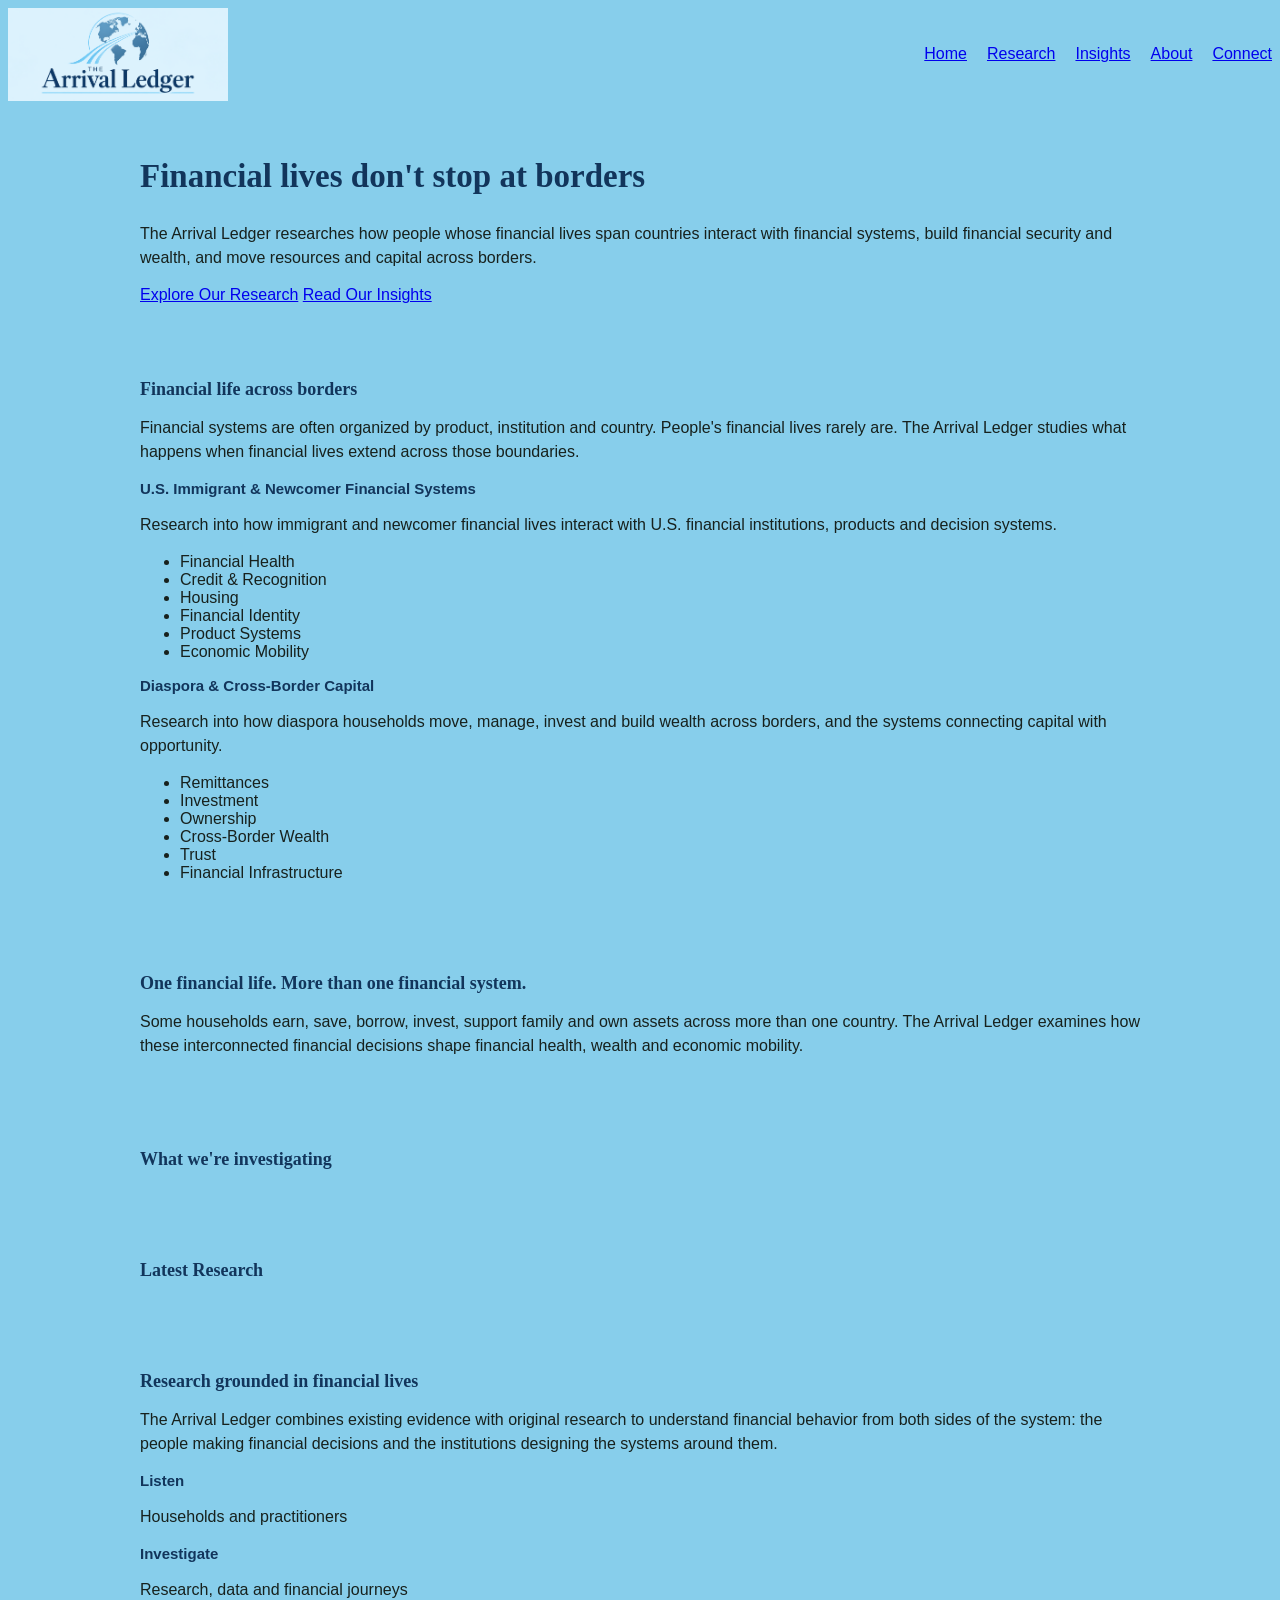
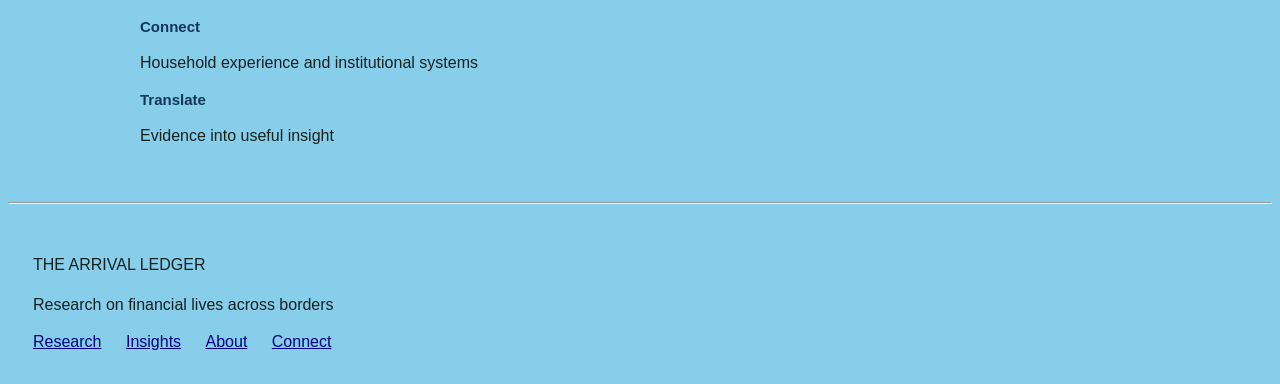
<file: index.html>
<!DOCTYPE html>
<html lang="en">
  <head>
    <title>The Arrival Ledger</title>
    <link rel="stylesheet" href="Style.css">
</head>  
<body>
    <header>
        <img src="Pictures/The Arrival Ledger Globe Logo.png" alt="The Arrival Ledger">
        <nav> 
            <a href="index.html">Home</a>
          <a href="research.html">Research</a>
          <a href="insights.html">Insights</a>
          <a href="about.html">About</a>
          <a href="connect.html">Connect</a>
        </nav>
    </header>
    <main> 
        <section>
           <h1>Financial lives don't stop at borders</h1> 
           <p>The Arrival Ledger researches how people whose financial lives span countries interact with financial systems, build financial security  and wealth, and move resources and capital across borders.</p>
           <a href="research.html">Explore Our Research</a>
           <a href="insights.html">Read Our Insights</a>
        </section>
        <section>
            <h2>Financial life across borders</h2>
            <p>Financial systems are often organized by product, institution and country. People's financial lives rarely are. The Arrival Ledger studies what happens when financial lives extend across those boundaries.</p>
            <h3>U.S. Immigrant & Newcomer Financial Systems</h3>
           <p>Research into how immigrant and newcomer financial lives interact with U.S. financial institutions, products and decision systems.</p>
           <ul>
            <li>Financial Health</li>
            <li>Credit & Recognition</li>
            <li>Housing</li>
            <li>Financial Identity</li>
            <li>Product Systems</li>
            <li>Economic Mobility</li>
           </ul>
           <h3>Diaspora & Cross-Border Capital</h3>
           <p>Research into how diaspora households move, manage, invest and build wealth across borders, and the systems connecting capital with opportunity.</p>
           <ul>
            <li>Remittances</li>
            <li>Investment</li>
            <li>Ownership</li>
            <li>Cross-Border Wealth</li>
            <li>Trust</li>
            <li>Financial Infrastructure</li>
           </ul>
        </section>
        <section>
            <h2>One financial life. More than one financial system.</h2>
            <p>Some households earn, save, borrow, invest, support family and own assets across more than one country. The Arrival Ledger examines how these interconnected financial decisions shape financial health, wealth and economic mobility.</p>
        </section>
        <section>
            <h2>What we're investigating</h2>
        </section>
        <section>
            <h2>Latest Research</h2>
        </section> 
        <section>
            <h2>Research grounded in financial lives</h2>
            <p>The Arrival Ledger combines existing evidence with original research to understand financial behavior from both sides of the system: the people making financial decisions and the institutions designing the systems around them.</p>
            <h3>Listen</h3>
            <p> Households and practitioners</p>
            <h3>Investigate</h3>
            <p>Research, data and financial journeys</p>
            <h3>Connect</h3>
            <p>Household experience and institutional systems</p>
            <h3>Translate</h3>
            <p>Evidence into useful insight</p>
        </section>
    </main>
    <hr>
    <footer>
        <p>THE ARRIVAL LEDGER</p>
        <p>Research on financial lives across borders</p>
        <a href="research.html">Research</a>
        <a href="insights.html">Insights</a>
        <a href="about.html">About</a>
        <a href="connect.html">Connect</a>
    </footer>
</body>

</html>
</file>
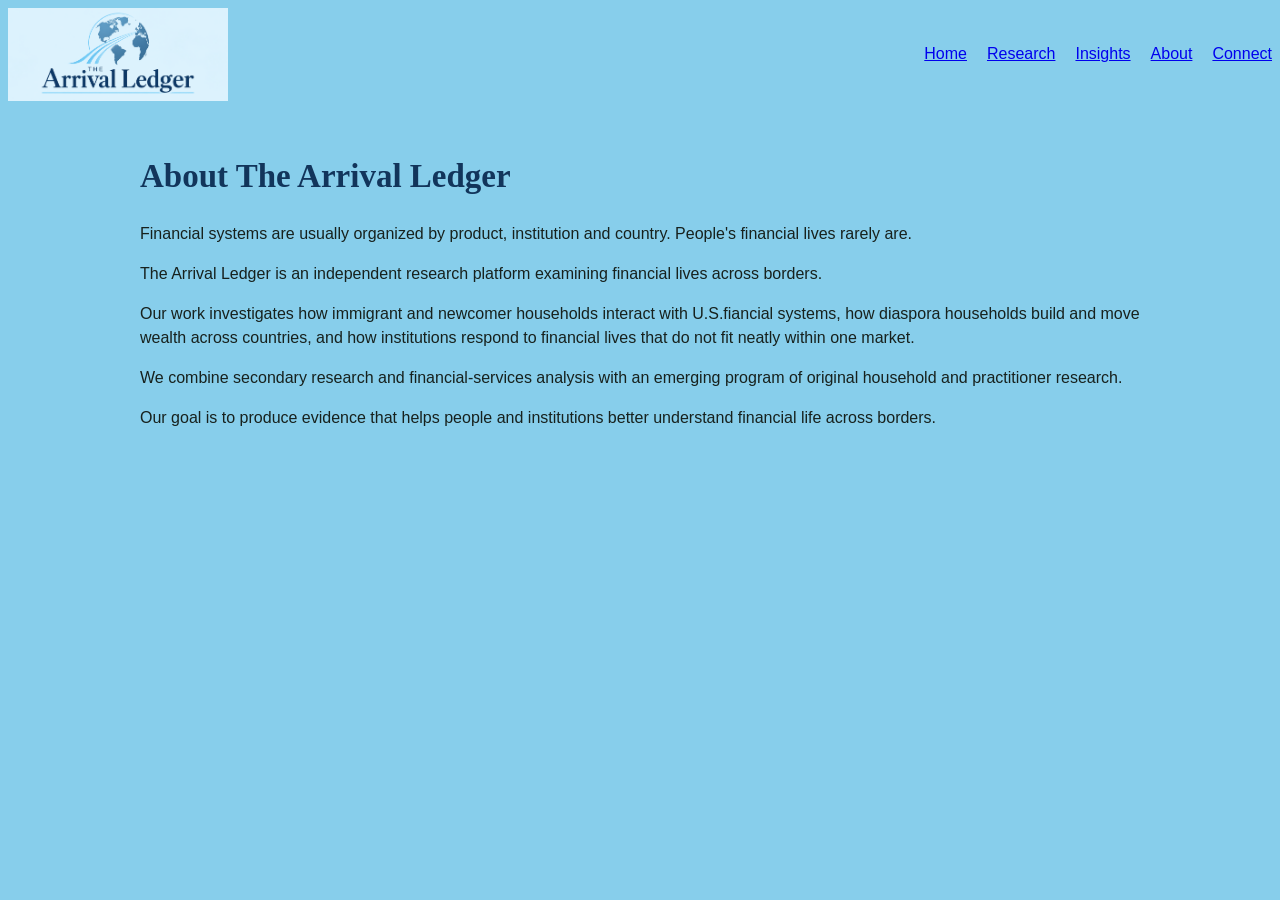
<file: about.html>
<!DOCTYPE html>
<html lang="en">
<head>
    <link rel="stylesheet" href="Style.css">
    <title>About | The Arrival Ledger</title>
</head>
<body>
    <header>
        <img src="Pictures/The Arrival Ledger Globe Logo.png" alt="The Arrival Ledger">
        <nav> 
            <a href="index.html">Home</a>
          <a href="research.html">Research</a>
          <a href="insights.html">Insights</a>
          <a href="about.html">About</a>
          <a href="connect.html">Connect</a>
        </nav>
    </header>
    <main>
        <section>
        <h1>About The Arrival Ledger</h1>
        <p>Financial systems are usually organized by product, institution and country. People's financial lives rarely are.</p>
        <p>The Arrival Ledger is an independent research platform examining financial lives across borders.</p>
        <p>Our work investigates how immigrant and newcomer households interact with U.S.fiancial systems, how diaspora households build and move wealth across countries, and how institutions respond to financial lives that do not fit neatly within one market.</p>
        <p>We combine secondary research and financial-services analysis with an emerging program of original household and practitioner research.</p>
        <p>Our goal is to produce evidence that helps people and institutions better understand financial life across borders.</p>
    </section>
    </main>
</body>
</html>
</file>
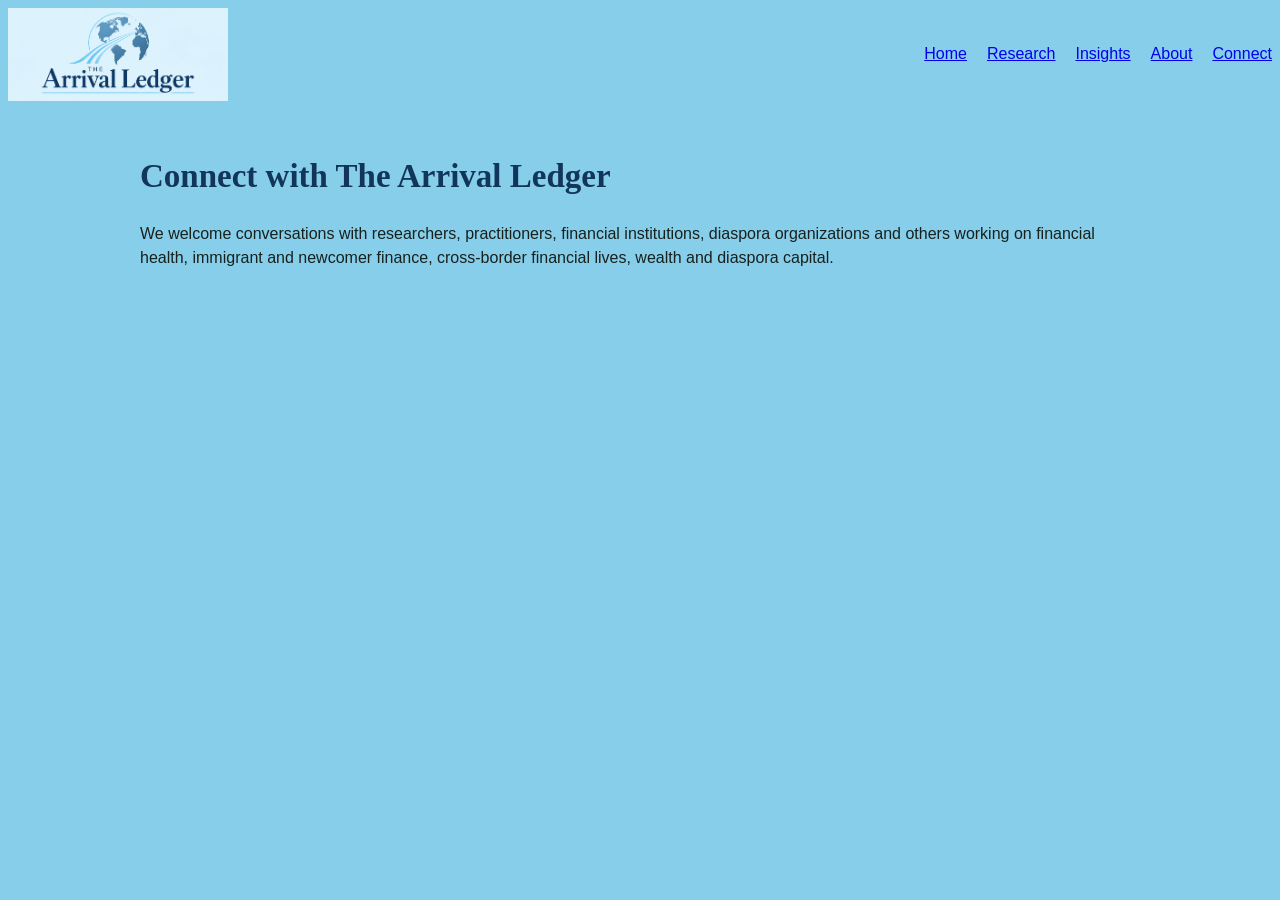
<file: connect.html>
<!DOCTYPE html>
<html lang="en">
    <head>
        <link rel="stylesheet" href="Style.css">
        <title>Connect | The Arrival Ledger</title>
    </head>
    <body>
        <header>
        <img src="Pictures/The Arrival Ledger Globe Logo.png" alt="The Arrival Ledger">
        <nav> 
            <a href="index.html">Home</a>
          <a href="research.html">Research</a>
          <a href="insights.html">Insights</a>
          <a href="about.html">About</a>
          <a href="connect.html">Connect</a>
        </nav>
    </header>
    <main>
        <section>
    <h1> Connect with The Arrival Ledger</h1>
        <p>We welcome conversations with researchers, practitioners, financial institutions, diaspora organizations and others working on financial health, immigrant and newcomer finance, cross-border financial lives, wealth and diaspora capital.</p>
            </section>
    </main>
    </body>
</html>
</file>
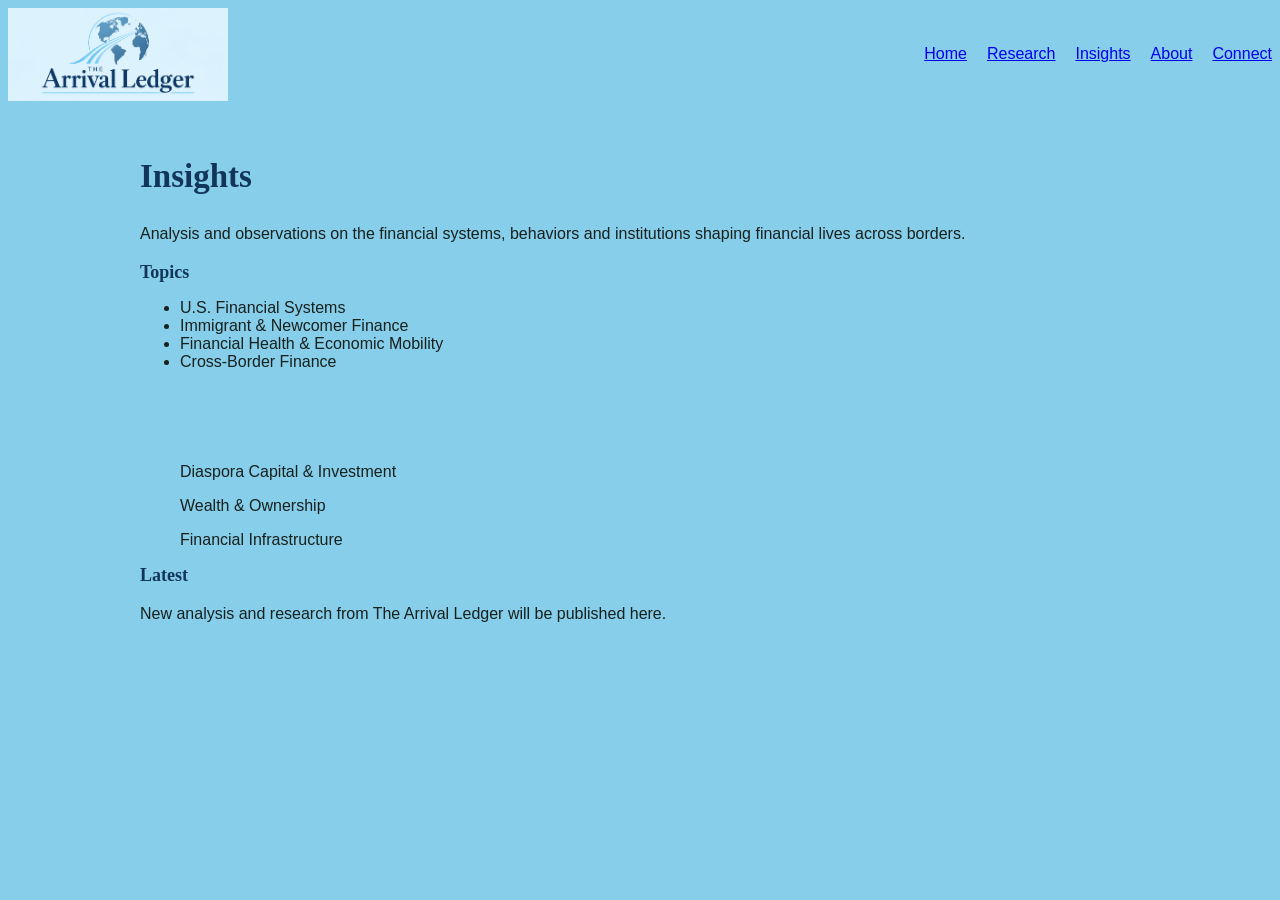
<file: insights.html>
<!DOCTYPE html>
<html lang="en">
    <head>
        <title>Insights | The Arrival Ledger</title>
        <link rel="stylesheet" href="Style.css">
    </head>
    <body>
        <header>
        <img src="Pictures/The Arrival Ledger Globe Logo.png" alt="The Arrival Ledger">
        <nav> 
            <a href="index.html">Home</a>
          <a href="research.html">Research</a>
          <a href="insights.html">Insights</a>
          <a href="about.html">About</a>
          <a href="connect.html">Connect</a>
        </nav>
    </header>
        <main>
            <section>
        <h1>Insights</h1>
        <p>Analysis and observations on the financial systems, behaviors and institutions shaping financial lives across borders.</p>
        <h2>Topics</h2>
        <ul>
            <li>U.S. Financial Systems</li>
        <li>Immigrant & Newcomer Finance</li>
        <li>Financial Health & Economic Mobility</li>
        <li>Cross-Border Finance</li>
        </ul>
        </section>
        <section>
        <ul>Diaspora Capital & Investment</ul>
        <ul>Wealth & Ownership</ul>
        <ul>Financial Infrastructure</ul>
        <h2>Latest</h2>
        <p>New analysis and research from The Arrival Ledger will be published here.</p>
    </section>
    </main>
    </body>
</html>
</file>
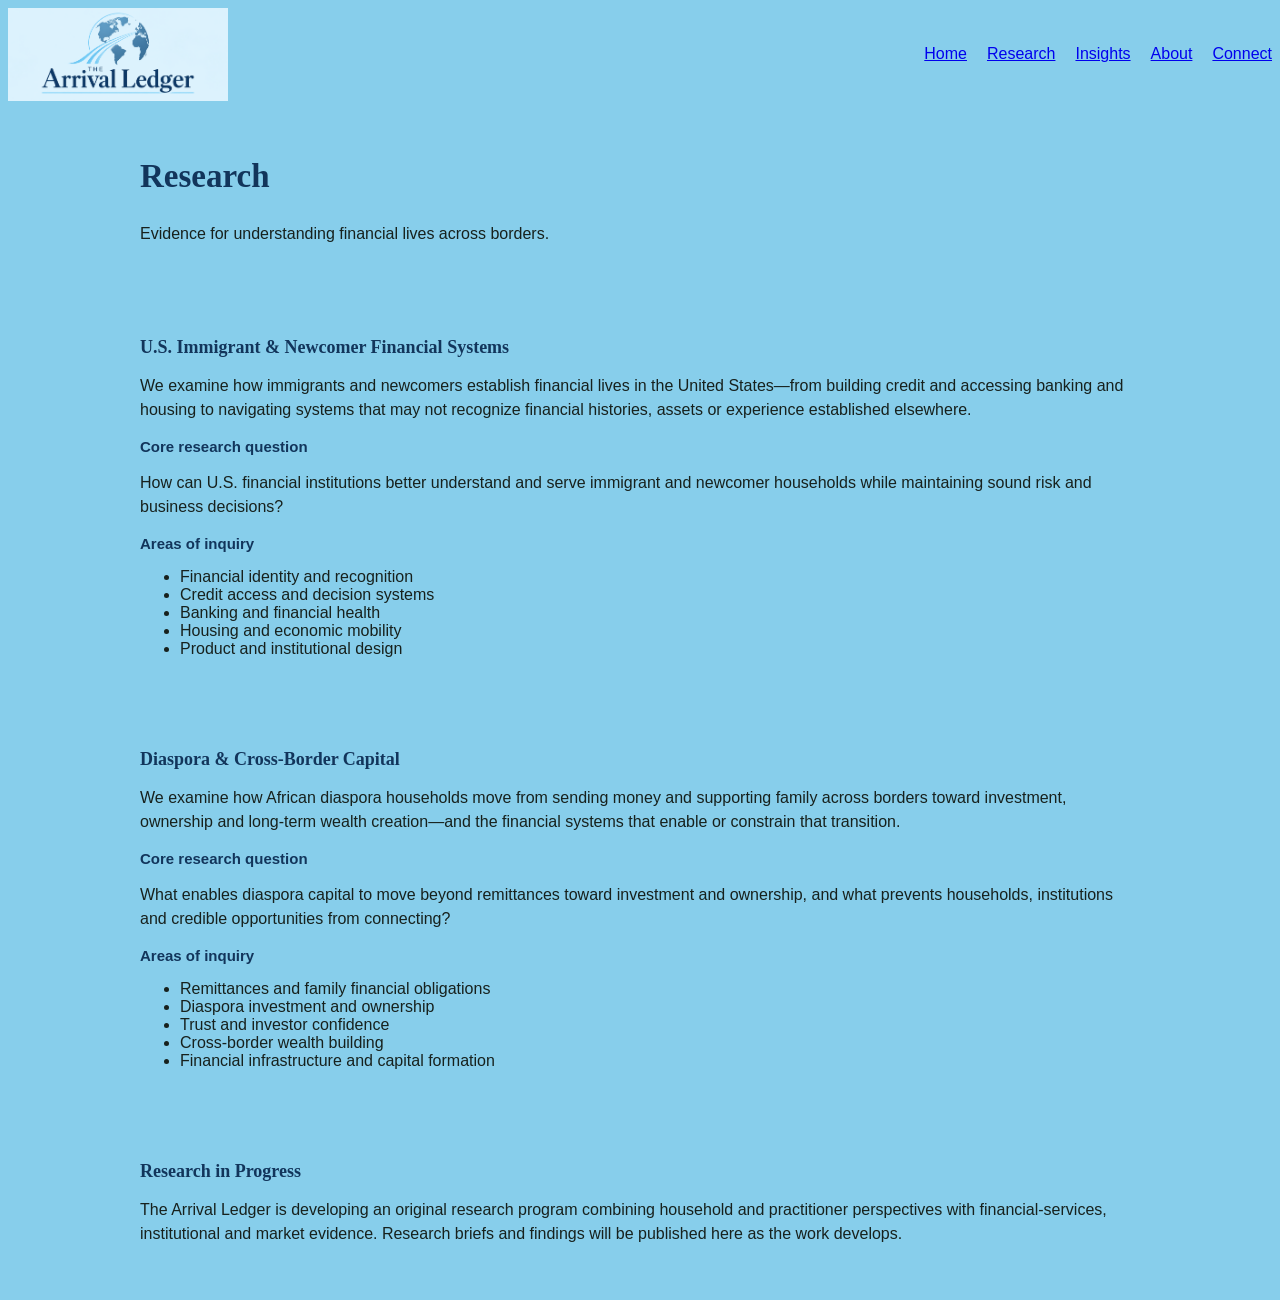
<file: research.html>
<!DOCTYPE html>
<html lang="en">
    <head>
        <link rel="stylesheet" href="Style.css">
        <title>Research | The Arrival Ledger</title>
    </head>

    <body>
        <header>
            <img src="Pictures/The Arrival Ledger Globe Logo.png" alt="The Arrival Ledger">
            <nav>
                <a href="index.html">Home</a>
                <a href="research.html">Research</a>
                <a href="insights.html">Insights</a>
                <a href="about.html">About</a>
                <a href="connect.html">Connect</a>
            </nav>
        </header>

        <main>
            <section>
                <h1>Research</h1>
                <p>Evidence for understanding financial lives across borders.</p>
            </section>

            <section>
                <h2>U.S. Immigrant &amp; Newcomer Financial Systems</h2>

                <p>We examine how immigrants and newcomers establish financial lives in the United States—from building credit and accessing banking and housing to navigating systems that may not recognize financial histories, assets or experience established elsewhere.</p>

                <h3>Core research question</h3>

                <p>How can U.S. financial institutions better understand and serve immigrant and newcomer households while maintaining sound risk and business decisions?</p>

                <h3>Areas of inquiry</h3>

                <ul>
                    <li>Financial identity and recognition</li>
                    <li>Credit access and decision systems</li>
                    <li>Banking and financial health</li>
                    <li>Housing and economic mobility</li>
                    <li>Product and institutional design</li>
                </ul>
            </section>

            <section>
                <h2>Diaspora &amp; Cross-Border Capital</h2>

                <p>We examine how African diaspora households move from sending money and supporting family across borders toward investment, ownership and long-term wealth creation—and the financial systems that enable or constrain that transition.</p>

                <h3>Core research question</h3>

                <p>What enables diaspora capital to move beyond remittances toward investment and ownership, and what prevents households, institutions and credible opportunities from connecting?</p>

                <h3>Areas of inquiry</h3>

                <ul>
                    <li>Remittances and family financial obligations</li>
                    <li>Diaspora investment and ownership</li>
                    <li>Trust and investor confidence</li>
                    <li>Cross-border wealth building</li>
                    <li>Financial infrastructure and capital formation</li>
                </ul>
            </section>

            <section>
                <h2>Research in Progress</h2>

                <p>The Arrival Ledger is developing an original research program combining household and practitioner perspectives with financial-services, institutional and market evidence. Research briefs and findings will be published here as the work develops.</p>
            </section>
        </main>
    </body>
</html>
</file>
<file: Style.css>
body{
    background-color: skyblue;
    color: #17211D;
    font-family: Impact, Haettenschweiler, 'Arial Narrow Bold', sans-serif;
}

h1{
    color: #12355B;
    font-size: 33px;
    font-family: Georgia, serif;
}

h2{
    color: #12355B;
    font-size: 18px;
    font-family: Georgia, serif;
}

h3{
    color: #12355B;
    font-size: 15px;
}

p{
    font-family: Verdana, sans-serif;
    line-height: 1.5;
}

main{
    max-width: 1000px;
    margin: 0 auto;
}

header{
    display: flex;
    align-items: center;
    justify-content: space-between;
}

header img{
    width: 220px;
}

nav{
    display: flex;
    gap: 20px;
}

section{
    padding: 30px 0;
}

footer{
    background-color: skyblue;
    padding: 25px;
}

footer a{
    color: navy;
    margin-right: 20px;
    font-family: Verdana, sans-serif;
}

@media (max-width: 600px){
    header{
        flex-direction: column;
    }

    nav{
        flex-wrap: wrap;
    }

    main{
        padding: 0 15px;
    }
}
</file>
